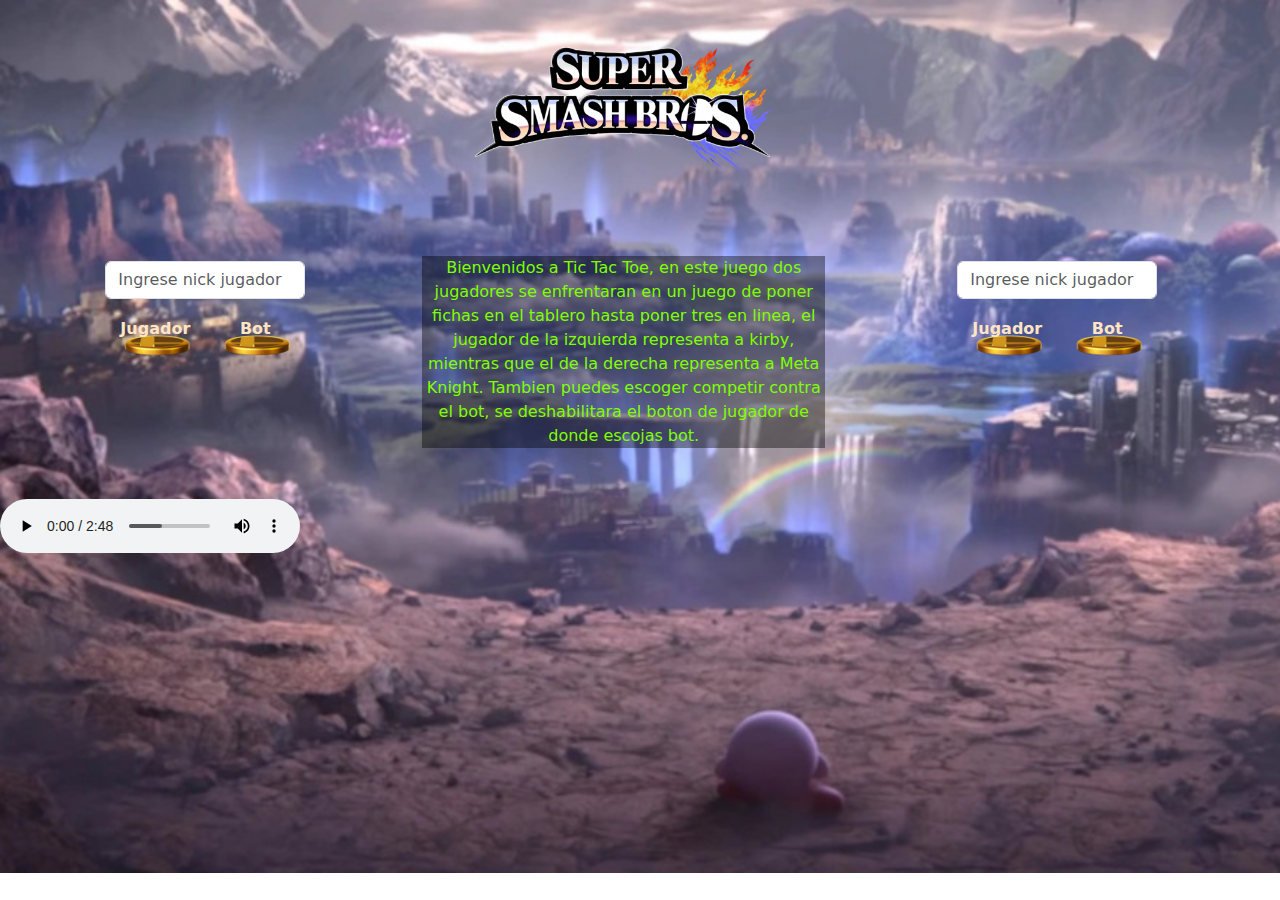
<file: index.html>
<!DOCTYPE html>
<html lang="en">
  <head>
    <meta charset="UTF-8" />
    <meta http-equiv="X-UA-Compatible" content="IE=edge" />
    <meta name="viewport" content="width=device-width, initial-scale=1.0" />
    <title>Pagina principal</title>
    <link
      rel="stylesheet"
      href="https://cdn.jsdelivr.net/npm/bootstrap@5.3.0-alpha3/dist/css/bootstrap.min.css"
    />
    <link rel="stylesheet" href="css/style.css" />
  </head>
  <body>
    <div class="fondo">
      <div class="row">
        <div class="col-md-4 col-12 d-flex justify-content-center mt">
          <div>
            <div class="text-center">
              <input
                type="text"
                class="form-control modificarInput1"
                placeholder="Ingrese nick jugador"
                id="jug1"
              />
              <button class="btn plataforma BotonJugBot" id="botonJug1">
                Jugador</button
              ><button class="btn plataforma BotonJugBot" id="botonBot1">
                Bot
              </button>
            </div>
          </div>
        </div>
        <div class="col-md-4 col-12 text-center cajaImagen position-absolute">
          <img class="imagenCentro" src="imagenes/SmashBros.png" />
          <p class="colorTexto">
            Bienvenidos a Tic Tac Toe, en este juego dos jugadores se
            enfrentaran en un juego de poner fichas en el tablero hasta poner
            tres en linea, el jugador de la izquierda representa a kirby,
            mientras que el de la derecha representa a Meta Knight. Tambien
            puedes escoger competir contra el bot, se deshabilitara el boton de
            jugador de donde escojas bot.
          </p>
        </div>
        <div class="col-md-4 col-12 d-flex justify-content-center mt2 ml">
          <div>
            <div class="text-center">
              <input
                type="text"
                class="form-control modificarInput1"
                placeholder="Ingrese nick jugador"
                id="jug2"
              />
              <button class="btn plataforma BotonJugBot" id="botonJug2">
                Jugador</button
              ><button
                class="btn plataforma text-center BotonJugBot"
                id="botonBot2"
              >
                Bot
              </button>
            </div>
          </div>
        </div>
      </div>
      <audio onclick="playaudio()" autoplay id="musica" controls class="audio">
        <source src="/audio/Theme.mp3" type="audio/mp3" />
      </audio>
    </div>

    <script src="js/index.js"></script>
    <script src="https://cdn.jsdelivr.net/npm/bootstrap@5.3.0-alpha3/dist/js/bootstrap.bundle.min.js"></script>
  </body>
</html>
</file>
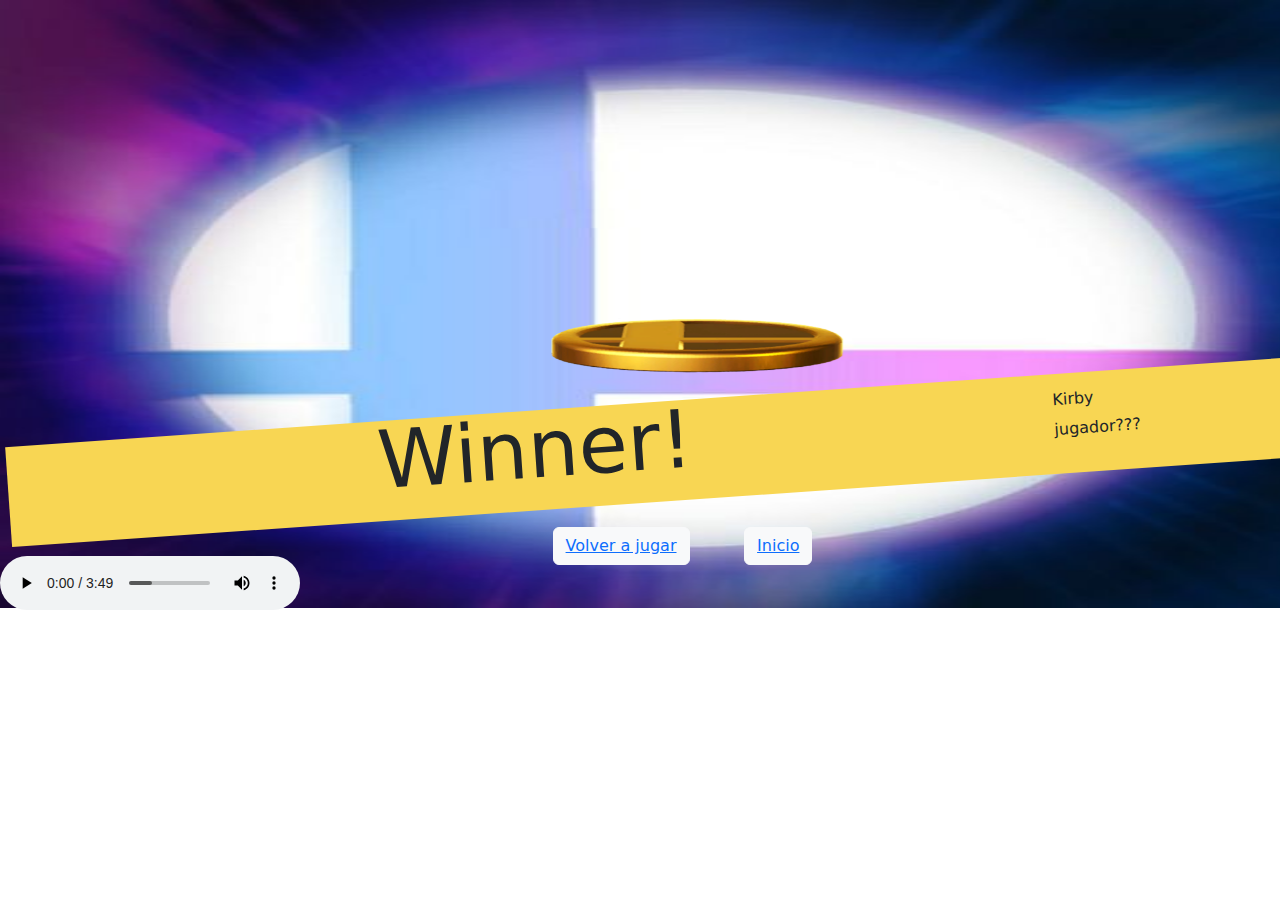
<file: ganador.html>
<!DOCTYPE html>
<html lang="en">
  <head>
    <meta charset="UTF-8" />
    <meta http-equiv="X-UA-Compatible" content="IE=edge" />
    <meta name="viewport" content="width=device-width, initial-scale=1.0" />
    <title>Pantalla final</title>
    <link
      rel="stylesheet"
      href="https://cdn.jsdelivr.net/npm/bootstrap@5.3.0-alpha3/dist/css/bootstrap.min.css"
    />
    <link rel="stylesheet" href="css/style.css" />
  </head>
  <body>
    <div class="colorGana">
      <div class="d-flex align-items-center justify-content-center cajaGanador">
        <div class="plataformaMetaGanador" id="trofeo"></div>
      </div>
      <div class="cajaGanadorBottom">
        <div class="dentroCajaBottom">
          <div class="row d-flex justify-content-center">
            <div class="col-6 letraGrande">
              <p class="winner" id="empatar">Winner!</p>
            </div>
            <div class="col-5 recotarCaja">
              <div class="col-12">
                <div class="row infoJug">
                  <div class="col-12">
                    <div class="row">
                      <div class="col-6"><p id="personaje">Kirby</p></div>
                      <div class="col-6" id="icono"></div>
                    </div>
                  </div>
                  <div class="col-12 mtj"><p id="ganador">jugador???</p></div>
                </div>
              </div>
            </div>
          </div>
        </div>
      </div>
      <div class="d-flex justify-content-center">
        <button class="empezarDeNuevo btn btn-light">
          <a href="ticTacToe.html">Volver a jugar</a>
        </button>
        <button class="empezarDeNuevo btn btn-light">
          <a href="index.html">Inicio</a>
        </button>
      </div>
      <audio autoplay controls class="audioGan">
        <source src="./audio/Victory.mp3" type="audio/mp3" />
      </audio>
    </div>

    <script src="js/ganador.js"></script>
    <script src="https://cdn.jsdelivr.net/npm/bootstrap@5.3.0-alpha3/dist/js/bootstrap.bundle.min.js"></script>
  </body>
</html>
</file>
<file: css/style.css>
.modificarInput1 {
    width: 200px;
    margin: 0 auto;
    float: none;
}

.fondo {
    background-image: url("../imagenes/Fondo1.jpg");
    background-size:cover;
    background-repeat: no-repeat;
    height: 110vh;
}

.fondoTic {
    background-image: url("../imagenes/FondoInicio.png");
    background-size:cover;
    background-repeat: no-repeat;
    height: 100vh;
}

.plataforma {
    color: none;
    background-image: url("../imagenes/plataforma.png");
    background-size: 100px 50px;
    background-repeat: no-repeat;
    background-position:bottom;
    background-color: none;
    height: 60px;
    width: 100px;
}

.imagenCentro{
    width: 300px;
}

.BotonJugBot {
    font-weight: bold;
    color: bisque;
}

.cajaImagen{
    margin-left: 3%;
}

button{
    margin-bottom: 40px;
}

.colorTexto{
    color:chartreuse;
    background-color: rgb(0, 0, 0, 0.4);
    margin-top: -60px;
}

.mt {
    margin-top: 95%;
}

.mt2{
    margin-top: -5%;
}

.cajaImagen{
    margin-top: -15%;
}

/* Tic Tac Toe */

.container{
    width: 350px;
    height: 300px;
}

.kirby{
    margin-top: 20px;
    width: 70px;
    height: 70px;
}

.metaKnight{
    margin-top: 10px;
    width: 80px;
    height: 80px;
}

.imagenCentroTic{
    width: 200px;
    margin-left: -15%;
    margin-bottom: -8%;
    margin-top: -5%;
}

.textoTic{
    background-color: white;
    width: 150px;
}

.kirbyJug{
    width: 60px;
    height: 60px;
}

.metaJug{
    width: 80px;
    height: 80px;
}

.plataformaMetaJug {
    color: none;
    background-image: url("../imagenes/plataforma.png");
    background-size: 100px 50px;
    background-repeat: no-repeat;
    background-position:bottom;
    background-color: none;
    height: 87px;
    width: 70px;
    margin-left: 40px;
    margin-top: 10px;
}

.plataformaDedede {
    color: none;
    background-image: url("../imagenes/plataforma.png");
    background-size: 120px 50px;
    background-repeat: no-repeat;
    background-position:bottom;
    background-color: none;
    height: 90px;
    width: 80px;
    margin-left: 40px;
    margin-top: -10px;
}

.plataformaJug {
    color: none;
    background-image: url("../imagenes/plataforma.png");
    background-size: 100px 50px;
    background-repeat: no-repeat;
    background-position:bottom;
    background-color: none;
    height: 75px;
    width: 70px;
    margin-left: 40px;
    margin-top: 10px;
}

.tamañoCelda{
    width: 100px;
    height: 100px;
    border: 1px solid white;
}

.mt1 {
    margin-top: 120%;
}

.mtTic{
    margin-top: 120%;
}

.cajaImagenTic{
    margin-left: 10%;
}

.fondoTransparente{
    background-color: rgb(238, 227, 227, 0.3);
}

/* Ganador */



#icono{
    margin-top: 10px;
}

.colorGana{
    background-image: url("../imagenes/Fondo.jpg");
    background-repeat: no-repeat;
    background-size: 400px 700px;
    height: 700px;
    width: 500px;
}

.cajaGanador{
    height: 400px;
}

.cajaGanadorBottom{
    height: 100px;
    width: 390px;
    background-color: #f8d653;
    margin-top: 15%;
}

.iconoGana{
    width: 50px;
    height: 50px;
}

.recotarCaja{
    width: 100px;
    height: 100px;
}

.winner{
    margin-left: -10%;
}

.letraGrande{
    font-size: 50px;
}

.infoJug{
    margin-top: 5%;
}

.empezarDeNuevo{
    margin-top: 3%;
    margin-right: 20%;
}

.plataformaMetaGanador{
    color: none;
    background-image: url("../imagenes/plataformaGrande.png");
    background-size: 500px 300px;
    background-repeat: no-repeat;
    background-position:bottom;
    background-color: none;
    height: 350px;
    width: 400px;
    margin-left: -28%;
    margin-top: 30%;
}

.ganadorMeta{
    width: 350;
    height: 350px;
    margin-left: 40px;
}

.ganadorKirby{
    width: 320;
    height: 320px;
    margin-left: 40px;
}

.fondoTransparenteIcono{
    background-color: rgba(27, 26, 26, 0.3);
}

.mtj{
    margin-top: -10px;
}

#personaje{
    margin-top: 10px;
}

@media (min-width: 400px){

    .imagenCentroTic{
        width: 200px;
        margin-left: -10%;
        margin-bottom: 0%;
    }

    .container{
        width: 650px;
        height: 600px;
    }

    .cajaImagenTic{
        margin-left: 5%;
    }
    
    .tamañoCelda{
        width: 200px;
        height: 200px;
        border: 1px solid white;
    }

    .metaKnight{
        margin-top: 10px;
        width: 80px;
        height: 80px;
    }

    .kirby{
        margin-top: 20px;
        width: 80px;
        height: 80px;
    }

    .mtTic{
        margin-top: 97%;
    }

    .mt1 {
        margin-top: 97%;
    }
}

@media (min-width: 900px){

    .container{
        width: 500px;
        height: 500px;
        margin-left: 70px;
    }

    .fondo{
        height: 97vh;
    }

    .audio{
        margin-top: 100px;
    }
    
    .mt2{
        margin-top: 20%;
    }

    .mt {
        margin-top: 20%;
    }

    .mtTic{
        margin-top: 20%;
    }

    .mt1 {
        margin-top: 20%;
    }

    .ml{
        margin-left: 32%;
    }

    .cajaImagen{
        margin-left: 33%;
        margin-top: -4%;
    }

    .cajaImagenTic{
        left: 23%;
    }

    .tamañoCelda{
        width: 150px;
        height: 150px;
        border: 1px solid white;
    }

    .mlTic{
        margin-left: 50%;
    }
    
    .kirby{
        margin-top: 20px;
        width: 100px;
        height: 100px;
    }
    
    .metaKnight{
        margin-top: 10px;
        width: 120px;
        height: 120px;
    }

    .fondoTransparente{
        background-color: rgb(238, 227, 227, 0.1);
    }

    .colorTexto{
        margin-top: 7px;
    }

    .imagenCentroTic{
        width: 200px;
        margin-left: 11%;
        margin-bottom: -8%;
        margin-top: -5%;
    }

    /* Ganador */

    .winner{
        margin-left: 10%;
        margin-top: -20px;
    }
    
    .colorGana{
        background-image: url("../imagenes/Fondo.jpg");
        background-repeat: no-repeat;
        background-size: 1365px 608px;
        height: 608px;
        width: 1365px;
    }

    .cajaGanadorBottom{
        height: 100px;
        width: 1353px;
        background-color: #f8d653;
        transform: rotate(-4deg);
        margin-left: 7px;
        margin-top: 0%;
    }

    .letraGrande{
        font-size: 80px;
        margin-right: 4%;
    }

    .recotarCaja{
        margin-right: -20%;
        width: 300px;
        height: 100px;
    }

    .ganadorTrogeo{
        width: 350;
        height: 350px;
        margin-left: 40px;
    }

    .plataformaMetaGanador{
        color: none;
        background-image: url("../imagenes/plataformaGrande.png");
        background-size: 500px 300px;
        background-repeat: no-repeat;
        background-position:bottom;
        background-color: none;
        height: 350px;
        width: 400px;
        margin-left: -0%;
        margin-top: 0%;
    }

    .cajaGanador{
        height: 400px;
    }

    .mtj{
        margin-top: -10px;
    }

    #personaje{
        margin-top: 0px;
    }

    .empezarDeNuevo{
        margin-top: 3%;
        margin-right: 0%;
        margin: 2%;
    }

    .audioGan{
        margin-top: -70px;
    }
}
</file>
